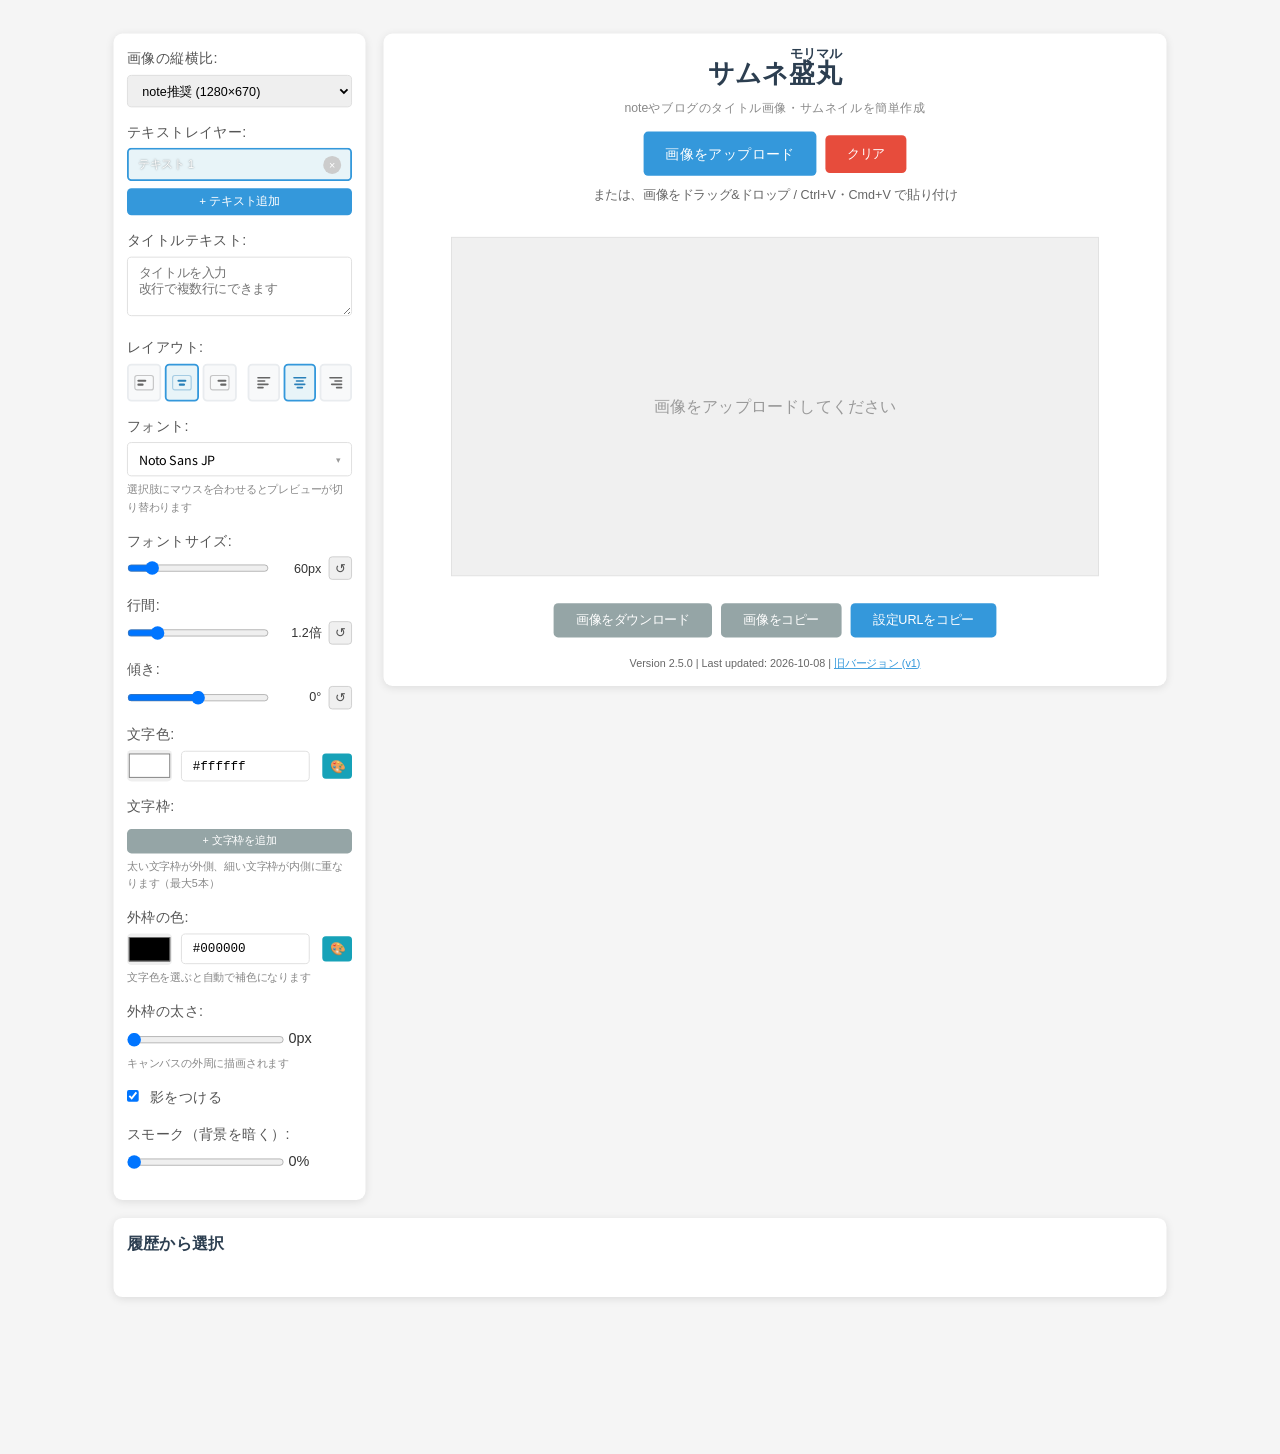
<file: index.html>
<!DOCTYPE html>
<html lang="ja" prefix="og: https://ogp.me/ns#">
<head>
    <meta charset="UTF-8">
    <meta name="viewport" content="width=device-width, initial-scale=1.0">
    <title>サムネ盛丸（モリマル） - noteタイトル画像メーカー | 無料サムネイル作成ツール</title>
    <meta name="description" content="サムネ盛丸（モリマル）は、noteやブログ記事のタイトル画像・サムネイルを簡単に作成できる無料Webツールです。画像アップロード、テキスト配置、枠線・影の装飾をブラウザだけで完結。OGP画像にも対応。">
    <meta name="keywords" content="サムネイル作成,タイトル画像,note,ブログ,OGP画像,画像編集,無料ツール,サムネ盛丸,モリマル">
    <meta name="author" content="MotohaSystem">
    <meta name="robots" content="index, follow">
    <meta name="format-detection" content="telephone=no">
    <meta name="theme-color" content="#4a90d9">

    <!-- LLM向けのURLパラメータ仕様 -->
    <link rel="alternate" type="text/plain" href="llms.txt" title="LLM向けURLパラメータ仕様">

    <!-- Canonical URL -->
    <link rel="canonical" href="https://motohasystem.github.io/note-title-crafter/">

    <!-- Open Graph / Facebook -->
    <meta property="og:type" content="website">
    <meta property="og:url" content="https://motohasystem.github.io/note-title-crafter/">
    <meta property="og:title" content="サムネ盛丸（モリマル） - noteタイトル画像メーカー">
    <meta property="og:description" content="noteやブログのタイトル画像・サムネイルを簡単に作成できる無料Webツール。画像アップロード、テキスト配置、枠線・影の装飾をブラウザだけで完結。">
    <meta property="og:image" content="https://motohasystem.github.io/note-title-crafter/morimaru.jpg">
    <meta property="og:image:alt" content="サムネ盛丸（モリマル）">
    <meta property="og:site_name" content="サムネ盛丸（モリマル）">
    <meta property="og:locale" content="ja_JP">

    <!-- Twitter Card -->
    <meta name="twitter:card" content="summary_large_image">
    <meta name="twitter:title" content="サムネ盛丸（モリマル） - noteタイトル画像メーカー">
    <meta name="twitter:description" content="noteやブログのタイトル画像・サムネイルを簡単に作成できる無料Webツール。ブラウザだけで完結。">
    <meta name="twitter:image" content="https://motohasystem.github.io/note-title-crafter/morimaru.jpg">

    <!-- Structured Data (JSON-LD) -->
    <script type="application/ld+json">
    {
        "@context": "https://schema.org",
        "@type": "WebApplication",
        "name": "サムネ盛丸（モリマル）",
        "alternateName": "Note Title Crafter",
        "url": "https://motohasystem.github.io/note-title-crafter/",
        "description": "noteやブログ記事のタイトル画像・サムネイルを簡単に作成できる無料Webツール",
        "applicationCategory": "DesignApplication",
        "operatingSystem": "All",
        "browserRequirements": "Requires a modern browser with HTML5 Canvas support",
        "offers": {
            "@type": "Offer",
            "price": "0",
            "priceCurrency": "JPY"
        },
        "author": {
            "@type": "Organization",
            "name": "MotohaSystem"
        },
        "inLanguage": "ja"
    }
    </script>

    <!-- Google Analytics -->
    <script async src="https://www.googletagmanager.com/gtag/js?id=G-9DLR039J0S"></script>
    <script>
        window.dataLayer = window.dataLayer || [];
        function gtag(){dataLayer.push(arguments);}
        gtag('js', new Date());
        gtag('config', 'G-9DLR039J0S');
    </script>

    <link rel="stylesheet" href="style.css">
</head>
<body>
    <div class="container">
        <div class="editor-section">
            <nav class="controls" aria-label="画像編集コントロール">
                <div class="control-group">
                    <label for="aspectRatio">画像の縦横比:</label>
                    <select id="aspectRatio">
                        <option value="note">note推奨 (1280×670)</option>
                        <option value="ogp">OGP画像 (1200×630)</option>
                        <option value="16:9">16:9 (1280×720)</option>
                        <option value="1:1">1:1 正方形 (1080×1080)</option>
                        <option value="4:3">4:3 (1280×960)</option>
                        <option value="custom">カスタム</option>
                    </select>
                </div>
                
                <div class="control-group custom-size-group" style="display: none;">
                    <label>カスタムサイズ:</label>
                    <div class="custom-size-inputs">
                        <input type="number" id="customWidth" placeholder="幅" min="100" max="2560" value="1280">
                        <span>×</span>
                        <input type="number" id="customHeight" placeholder="高さ" min="100" max="2560" value="720">
                    </div>
                </div>
                
                <div class="control-group layer-controls">
                    <label>テキストレイヤー:</label>
                    <div id="layerList" class="layer-list"></div>
                    <button type="button" id="addLayerBtn" class="add-layer-btn">+ テキスト追加</button>
                </div>

                <div class="control-group">
                    <label for="titleText">タイトルテキスト:</label>
                    <textarea id="titleText" placeholder="タイトルを入力&#10;改行で複数行にできます" rows="3"></textarea>
                </div>

                <div class="control-group">
                    <label>レイアウト:</label>
                    <div class="layout-controls">
                        <div class="text-align-group" role="radiogroup" aria-label="左右の位置">
                            <label class="text-align-option" title="左寄せ">
                                <input type="radio" name="hPosition" value="left">
                                <svg viewBox="0 0 24 24" width="24" height="24" aria-hidden="true" focusable="false"><rect x="1.7" y="4" width="20.6" height="16" rx="2.5" fill="none" stroke="currentColor" stroke-width="1.3" opacity="0.35"/><rect x="4.5" y="8.6" width="10" height="2.4" rx="1.2" fill="currentColor"/><rect x="4.5" y="13" width="7" height="2.4" rx="1.2" fill="currentColor"/></svg>
                                <span class="sr-only">左寄せ</span>
                            </label>
                            <label class="text-align-option" title="中央">
                                <input type="radio" name="hPosition" value="center" checked>
                                <svg viewBox="0 0 24 24" width="24" height="24" aria-hidden="true" focusable="false"><rect x="1.7" y="4" width="20.6" height="16" rx="2.5" fill="none" stroke="currentColor" stroke-width="1.3" opacity="0.35"/><rect x="7" y="8.6" width="10" height="2.4" rx="1.2" fill="currentColor"/><rect x="8.5" y="13" width="7" height="2.4" rx="1.2" fill="currentColor"/></svg>
                                <span class="sr-only">中央</span>
                            </label>
                            <label class="text-align-option" title="右寄せ">
                                <input type="radio" name="hPosition" value="right">
                                <svg viewBox="0 0 24 24" width="24" height="24" aria-hidden="true" focusable="false"><rect x="1.7" y="4" width="20.6" height="16" rx="2.5" fill="none" stroke="currentColor" stroke-width="1.3" opacity="0.35"/><rect x="9.5" y="8.6" width="10" height="2.4" rx="1.2" fill="currentColor"/><rect x="12.5" y="13" width="7" height="2.4" rx="1.2" fill="currentColor"/></svg>
                                <span class="sr-only">右寄せ</span>
                            </label>
                        </div>
                        <div class="text-align-group" role="radiogroup" aria-label="行揃え">
                            <label class="text-align-option" title="左揃え">
                                <input type="radio" name="textAlign" value="left">
                                <svg viewBox="0 0 24 24" width="22" height="22" aria-hidden="true" focusable="false"><rect x="4" y="5" width="16" height="2" rx="1" fill="currentColor"/><rect x="4" y="9" width="10" height="2" rx="1" fill="currentColor"/><rect x="4" y="13" width="14" height="2" rx="1" fill="currentColor"/><rect x="4" y="17" width="8" height="2" rx="1" fill="currentColor"/></svg>
                                <span class="sr-only">左揃え</span>
                            </label>
                            <label class="text-align-option" title="中央揃え">
                                <input type="radio" name="textAlign" value="center" checked>
                                <svg viewBox="0 0 24 24" width="22" height="22" aria-hidden="true" focusable="false"><rect x="4" y="5" width="16" height="2" rx="1" fill="currentColor"/><rect x="7" y="9" width="10" height="2" rx="1" fill="currentColor"/><rect x="5" y="13" width="14" height="2" rx="1" fill="currentColor"/><rect x="8" y="17" width="8" height="2" rx="1" fill="currentColor"/></svg>
                                <span class="sr-only">中央揃え</span>
                            </label>
                            <label class="text-align-option" title="右揃え">
                                <input type="radio" name="textAlign" value="right">
                                <svg viewBox="0 0 24 24" width="22" height="22" aria-hidden="true" focusable="false"><rect x="4" y="5" width="16" height="2" rx="1" fill="currentColor"/><rect x="10" y="9" width="10" height="2" rx="1" fill="currentColor"/><rect x="6" y="13" width="14" height="2" rx="1" fill="currentColor"/><rect x="12" y="17" width="8" height="2" rx="1" fill="currentColor"/></svg>
                                <span class="sr-only">右揃え</span>
                            </label>
                        </div>
                    </div>
                </div>

                <div class="control-group">
                    <label id="fontDropdownLabel">フォント:</label>
                    <div class="font-dropdown" id="fontDropdown">
                        <button type="button" class="font-dropdown-trigger" id="fontDropdownTrigger"
                                aria-haspopup="listbox" aria-expanded="false" aria-labelledby="fontDropdownLabel">
                            <span class="font-dropdown-current">Noto Sans JP</span>
                            <span class="font-dropdown-arrow" aria-hidden="true">▾</span>
                        </button>
                        <div class="font-dropdown-panel" id="fontDropdownPanel" role="listbox" hidden>
                            <div class="font-dropdown-search">
                                <input type="text" id="fontDropdownSearch" placeholder="フォントを検索...">
                            </div>
                            <div class="font-dropdown-scroll">
                                <div class="font-dropdown-group" data-font-category="google">
                                    <div class="font-dropdown-group-label">おすすめWebフォント (Google Fonts)</div>
                                </div>
                                <div class="font-dropdown-group" data-font-category="system">
                                    <div class="font-dropdown-group-label">定番システムフォント</div>
                                </div>
                                <div class="font-dropdown-group" data-font-category="local" hidden>
                                    <div class="font-dropdown-group-label">ローカルフォント</div>
                                </div>
                            </div>
                            <button type="button" class="font-dropdown-load-local" id="loadLocalFontsBtn">
                                + すべてのローカルフォントを読み込む
                            </button>
                            <div class="font-dropdown-empty" id="fontDropdownEmpty" hidden>
                                該当するフォントがありません
                            </div>
                        </div>
                    </div>
                    <small>選択肢にマウスを合わせるとプレビューが切り替わります</small>
                </div>

                <div class="control-group">
                    <label for="fontSize">フォントサイズ:</label>
                    <div class="slider-row">
                        <input type="range" id="fontSize" min="20" max="300" value="60">
                        <span class="slider-value"><span id="fontSizeValue">60</span>px</span>
                        <button type="button" class="slider-reset-btn" data-reset-target="fontSize" data-reset-value="60" title="フォントサイズを60pxに戻す" aria-label="フォントサイズを60pxに戻す">↺</button>
                    </div>
                </div>

                <div class="control-group">
                    <label for="lineSpacing">行間:</label>
                    <div class="slider-row">
                        <input type="range" id="lineSpacing" min="0.8" max="3" step="0.1" value="1.2">
                        <span class="slider-value"><span id="lineSpacingValue">1.2</span>倍</span>
                        <button type="button" class="slider-reset-btn" data-reset-target="lineSpacing" data-reset-value="1.2" title="行間を1.2倍に戻す" aria-label="行間を1.2倍に戻す">↺</button>
                    </div>
                </div>

                <div class="control-group">
                    <label for="textRotation">傾き:</label>
                    <div class="slider-row">
                        <input type="range" id="textRotation" min="-45" max="45" step="1" value="0">
                        <span class="slider-value"><span id="textRotationValue">0</span>°</span>
                        <button type="button" class="slider-reset-btn" data-reset-target="textRotation" data-reset-value="0" title="傾きを0°に戻す" aria-label="傾きを0°に戻す">↺</button>
                    </div>
                </div>

                <div class="control-group">
                    <label for="fontColor">文字色:</label>
                    <div class="color-input-group">
                        <input type="color" id="fontColor" value="#ffffff">
                        <input type="text" id="fontColorHex" value="#ffffff" placeholder="#ffffff" maxlength="7">
                        <button type="button" id="eyedropperBtn" class="eyedropper-btn" title="スポイトツール">🎨</button>
                    </div>
                </div>
                
                <div class="control-group">
                    <label>文字枠:</label>
                    <div id="strokeList" class="stroke-list"></div>
                    <button type="button" id="addStrokeBtn" class="add-stroke-btn">+ 文字枠を追加</button>
                    <small>太い文字枠が外側、細い文字枠が内側に重なります（最大5本）</small>
                </div>

                <div class="control-group">
                    <label for="borderColor">外枠の色:</label>
                    <div class="color-input-group">
                        <input type="color" id="borderColor" value="#000000">
                        <input type="text" id="borderColorHex" value="#000000" placeholder="#000000" maxlength="7">
                        <button type="button" id="borderEyedropperBtn" class="eyedropper-btn" title="スポイトツール">🎨</button>
                    </div>
                    <small>文字色を選ぶと自動で補色になります</small>
                </div>

                <div class="control-group">
                    <label for="borderWidth">外枠の太さ:</label>
                    <input type="range" id="borderWidth" min="0" max="50" value="0">
                    <span id="borderWidthValue">0</span>px
                    <small>キャンバスの外周に描画されます</small>
                </div>
                
                <input type="hidden" id="textPosition" value="50">
                <span id="textPositionValue" style="display:none;">50</span>

                <div class="control-group">
                    <label for="textShadow">
                        <input type="checkbox" id="textShadow" checked>
                        影をつける
                    </label>
                </div>
                
                <input type="hidden" id="textBackground">
                
                <input type="hidden" id="textPadding" value="20">
                <span id="textPaddingValue" style="display:none;">20</span>

                <div class="control-group">
                    <label for="textBackgroundOpacity">スモーク（背景を暗く）:</label>
                    <input type="range" id="textBackgroundOpacity" min="0" max="100" value="0">
                    <span id="textBackgroundOpacityValue">0</span>%
                </div>
            </nav>

            <main class="preview-section">
                <header>
                    <h1>サムネ<ruby>盛丸<rt>モリマル</rt></ruby></h1>
                    <p class="site-description">noteやブログのタイトル画像・サムネイルを簡単作成</p>
                </header>
                <section class="upload-section" aria-label="画像アップロード">
                    <div class="upload-controls">
                        <label for="imageUpload" class="upload-label">
                            画像をアップロード
                            <input type="file" id="imageUpload" accept="image/*">
                        </label>
                        <button id="clearBtn" class="clear-btn">クリア</button>
                    </div>
                    <p class="upload-hint">または、画像をドラッグ&ドロップ / Ctrl+V・Cmd+V で貼り付け</p>
                </section>

                <section class="canvas-container" aria-label="プレビュー">
                    <canvas id="canvas" role="img" aria-label="画像プレビュー"></canvas>
                    <div id="noImageMessage">画像をアップロードしてください</div>
                </section>

                <section class="button-group" aria-label="エクスポート">
                    <button id="downloadBtn" class="download-btn" disabled>画像をダウンロード</button>
                    <button id="copyImageBtn" class="copy-image-btn" disabled>画像をコピー</button>
                    <button id="copyUrlBtn" class="copy-url-btn">設定URLをコピー</button>
                </section>

                <footer style="text-align: center; margin-top: 20px; font-size: 12px; color: #666;">
                    <p>Version 2.5.0 | Last updated: 2026-10-08 | <a href="v1/" style="color: #3498db;">旧バージョン (v1)</a></p>
                </footer>
            </main>
        </div>

        <aside class="history-section" aria-label="作成履歴">
            <h2>履歴から選択</h2>
            <div id="historyList" class="history-list"></div>
        </aside>
    </div>

    <script src="script.js"></script>
</body>
</html>
</file>
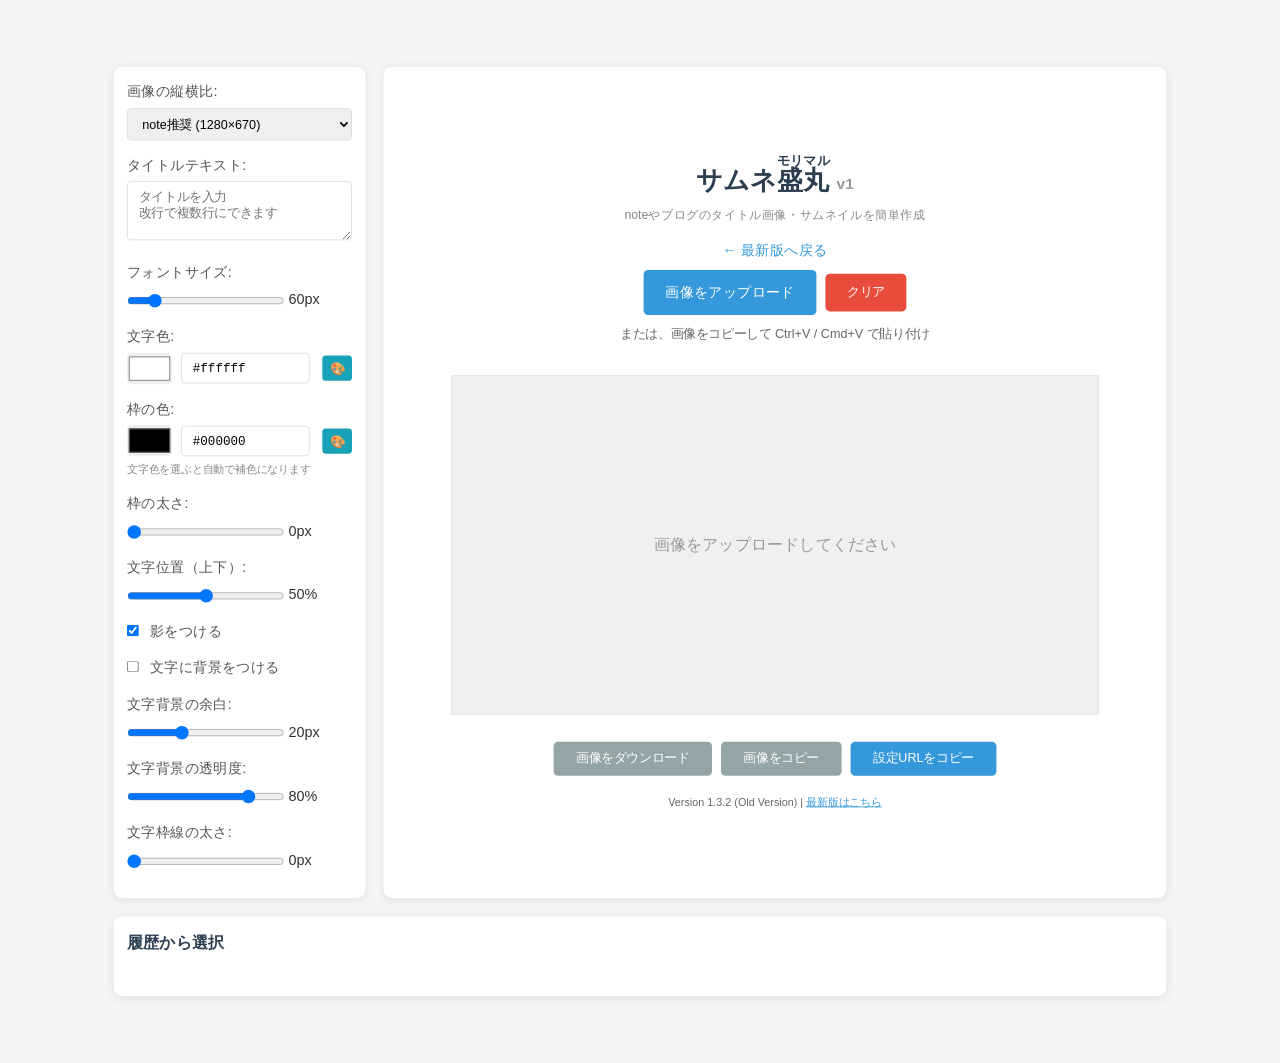
<file: v1/index.html>
<!DOCTYPE html>
<html lang="ja" prefix="og: https://ogp.me/ns#">
<head>
    <meta charset="UTF-8">
    <meta name="viewport" content="width=device-width, initial-scale=1.0">
    <title>サムネ盛丸（モリマル） v1 - noteタイトル画像メーカー | 無料サムネイル作成ツール</title>
    <meta name="description" content="サムネ盛丸（モリマル）は、noteやブログ記事のタイトル画像・サムネイルを簡単に作成できる無料Webツールです。画像アップロード、テキスト配置、枠線・影の装飾をブラウザだけで完結。OGP画像にも対応。">
    <meta name="robots" content="noindex, nofollow">

    <link rel="stylesheet" href="style.css">
</head>
<body>
    <div class="container">
        <div class="editor-section">
            <nav class="controls" aria-label="画像編集コントロール">
                <div class="control-group">
                    <label for="aspectRatio">画像の縦横比:</label>
                    <select id="aspectRatio">
                        <option value="note">note推奨 (1280×670)</option>
                        <option value="ogp">OGP画像 (1200×630)</option>
                        <option value="16:9">16:9 (1280×720)</option>
                        <option value="1:1">1:1 正方形 (1080×1080)</option>
                        <option value="4:3">4:3 (1280×960)</option>
                        <option value="custom">カスタム</option>
                    </select>
                </div>

                <div class="control-group custom-size-group" style="display: none;">
                    <label>カスタムサイズ:</label>
                    <div class="custom-size-inputs">
                        <input type="number" id="customWidth" placeholder="幅" min="100" max="2560" value="1280">
                        <span>×</span>
                        <input type="number" id="customHeight" placeholder="高さ" min="100" max="2560" value="720">
                    </div>
                </div>

                <div class="control-group">
                    <label for="titleText">タイトルテキスト:</label>
                    <textarea id="titleText" placeholder="タイトルを入力&#10;改行で複数行にできます" rows="3"></textarea>
                </div>

                <div class="control-group">
                    <label for="fontSize">フォントサイズ:</label>
                    <input type="range" id="fontSize" min="20" max="300" value="60">
                    <span id="fontSizeValue">60</span>px
                </div>

                <div class="control-group">
                    <label for="fontColor">文字色:</label>
                    <div class="color-input-group">
                        <input type="color" id="fontColor" value="#ffffff">
                        <input type="text" id="fontColorHex" value="#ffffff" placeholder="#ffffff" maxlength="7">
                        <button type="button" id="eyedropperBtn" class="eyedropper-btn" title="スポイトツール">🎨</button>
                    </div>
                </div>

                <div class="control-group">
                    <label for="borderColor">枠の色:</label>
                    <div class="color-input-group">
                        <input type="color" id="borderColor" value="#000000">
                        <input type="text" id="borderColorHex" value="#000000" placeholder="#000000" maxlength="7">
                        <button type="button" id="borderEyedropperBtn" class="eyedropper-btn" title="スポイトツール">🎨</button>
                    </div>
                    <small>文字色を選ぶと自動で補色になります</small>
                </div>

                <div class="control-group">
                    <label for="borderWidth">枠の太さ:</label>
                    <input type="range" id="borderWidth" min="0" max="50" value="0">
                    <span id="borderWidthValue">0</span>px
                </div>

                <div class="control-group">
                    <label for="textPosition">文字位置（上下）:</label>
                    <input type="range" id="textPosition" min="10" max="90" value="50">
                    <span id="textPositionValue">50</span>%
                </div>

                <div class="control-group">
                    <label for="textShadow">
                        <input type="checkbox" id="textShadow" checked>
                        影をつける
                    </label>
                </div>

                <div class="control-group">
                    <label for="textBackground">
                        <input type="checkbox" id="textBackground">
                        文字に背景をつける
                    </label>
                </div>

                <div class="control-group">
                    <label for="textPadding">文字背景の余白:</label>
                    <input type="range" id="textPadding" min="5" max="50" value="20">
                    <span id="textPaddingValue">20</span>px
                </div>

                <div class="control-group">
                    <label for="textBackgroundOpacity">文字背景の透明度:</label>
                    <input type="range" id="textBackgroundOpacity" min="0" max="100" value="80">
                    <span id="textBackgroundOpacityValue">80</span>%
                </div>

                <div class="control-group">
                    <label for="textStrokeWidth">文字枠線の太さ:</label>
                    <input type="range" id="textStrokeWidth" min="0" max="20" value="0">
                    <span id="textStrokeWidthValue">0</span>px
                </div>
            </nav>

            <main class="preview-section">
                <header>
                    <h1>サムネ<ruby>盛丸<rt>モリマル</rt></ruby> <span style="font-size: 0.6em; color: #999;">v1</span></h1>
                    <p class="site-description">noteやブログのタイトル画像・サムネイルを簡単作成</p>
                    <p style="text-align: center; margin-bottom: 10px;"><a href="../" style="color: #3498db; text-decoration: none;">← 最新版へ戻る</a></p>
                </header>
                <section class="upload-section" aria-label="画像アップロード">
                    <div class="upload-controls">
                        <label for="imageUpload" class="upload-label">
                            画像をアップロード
                            <input type="file" id="imageUpload" accept="image/*">
                        </label>
                        <button id="clearBtn" class="clear-btn">クリア</button>
                    </div>
                    <p class="upload-hint">または、画像をコピーして Ctrl+V / Cmd+V で貼り付け</p>
                </section>

                <section class="canvas-container" aria-label="プレビュー">
                    <canvas id="canvas" role="img" aria-label="画像プレビュー"></canvas>
                    <div id="noImageMessage">画像をアップロードしてください</div>
                </section>

                <section class="button-group" aria-label="エクスポート">
                    <button id="downloadBtn" class="download-btn" disabled>画像をダウンロード</button>
                    <button id="copyImageBtn" class="copy-image-btn" disabled>画像をコピー</button>
                    <button id="copyUrlBtn" class="copy-url-btn">設定URLをコピー</button>
                </section>

                <footer style="text-align: center; margin-top: 20px; font-size: 12px; color: #666;">
                    <p>Version 1.3.2 (Old Version) | <a href="../" style="color: #3498db;">最新版はこちら</a></p>
                </footer>
            </main>
        </div>

        <aside class="history-section" aria-label="作成履歴">
            <h2>履歴から選択</h2>
            <div id="historyList" class="history-list"></div>
        </aside>
    </div>

    <script src="script.js"></script>
</body>
</html>
</file>
<file: style.css>
* {
    margin: 0;
    padding: 0;
    box-sizing: border-box;
}

body {
    font-family: -apple-system, BlinkMacSystemFont, 'Segoe UI', Roboto, 'Helvetica Neue', Arial, sans-serif;
    background-color: #f5f5f5;
    color: #333;
    line-height: 1.6;
    min-height: 100vh;
    display: flex;
    align-items: flex-start;
    padding-top: 20px;
}

.container {
    max-width: 1200px;
    width: 100%;
    margin: 0 auto;
    padding: 15px;
    transform: scale(0.9);
    transform-origin: top center;
}

h1 {
    text-align: center;
    margin-bottom: 15px;
    color: #2c3e50;
    font-size: 1.8rem;
}

.preview-section h1 {
    margin-top: 0;
    margin-bottom: 5px;
}

.site-description {
    text-align: center;
    color: #888;
    font-size: 0.85rem;
    margin-bottom: 15px;
}

.upload-section {
    text-align: center;
    margin-bottom: 20px;
}

.upload-controls {
    display: flex;
    gap: 10px;
    justify-content: center;
    align-items: center;
    flex-wrap: wrap;
}

.upload-hint {
    margin-top: 10px;
    color: #666;
    font-size: 14px;
}

.upload-label {
    display: inline-block;
    padding: 12px 24px;
    background-color: #3498db;
    color: white;
    border-radius: 5px;
    cursor: pointer;
    transition: background-color 0.3s;
    font-weight: 500;
}

.upload-label:hover {
    background-color: #2980b9;
}

#imageUpload {
    display: none;
}

.editor-section {
    display: grid;
    grid-template-columns: 280px 1fr;
    gap: 20px;
    margin-bottom: 20px;
}

.controls {
    background-color: white;
    padding: 15px;
    border-radius: 10px;
    box-shadow: 0 2px 10px rgba(0, 0, 0, 0.1);
}

.control-group {
    margin-bottom: 15px;
}

.control-group label {
    display: block;
    margin-bottom: 5px;
    font-weight: 500;
    color: #555;
}

.control-group input[type="text"],
.control-group select,
.control-group textarea {
    width: 100%;
    padding: 8px 12px;
    border: 1px solid #ddd;
    border-radius: 5px;
    font-size: 14px;
}

.control-group textarea {
    resize: vertical;
    font-family: inherit;
}

.control-group input[type="range"] {
    width: 70%;
    vertical-align: middle;
}

.color-input-group {
    display: flex;
    gap: 10px;
    align-items: center;
}

.control-group input[type="color"] {
    width: 50px;
    height: 35px;
    border: none;
    border-radius: 5px;
    cursor: pointer;
}

.color-input-group input[type="text"] {
    flex: 1;
    padding: 8px 12px;
    border: 1px solid #ddd;
    border-radius: 5px;
    font-size: 14px;
    font-family: monospace;
}

.control-group input[type="checkbox"] {
    margin-right: 8px;
}

.control-group small {
    display: block;
    margin-top: 5px;
    color: #888;
    font-size: 12px;
}

.preview-section {
    background-color: white;
    padding: 15px;
    border-radius: 10px;
    box-shadow: 0 2px 10px rgba(0, 0, 0, 0.1);
    display: flex;
    flex-direction: column;
    justify-content: flex-start;
    align-items: center;
    align-self: start;
    min-height: 350px;
    position: sticky;
    top: 20px;
}

.canvas-container {
    position: relative;
    width: 100%;
    max-width: 720px;
    aspect-ratio: 1280 / 670;
    border: 1px solid #e0e0e0;
    background-color: #f5f5f5;
    margin: 15px 0;
    display: flex;
    justify-content: center;
    align-items: center;
}

body.drag-over::before {
    content: "";
    position: fixed;
    inset: 0;
    background-color: rgba(52, 152, 219, 0.15);
    border: 4px dashed #3498db;
    pointer-events: none;
    z-index: 9998;
}

body.drag-over::after {
    content: "ここに画像をドロップ";
    position: fixed;
    top: 50%;
    left: 50%;
    transform: translate(-50%, -50%);
    background-color: rgba(52, 152, 219, 0.95);
    color: white;
    padding: 20px 40px;
    border-radius: 12px;
    font-size: 1.5rem;
    font-weight: 600;
    box-shadow: 0 8px 32px rgba(0, 0, 0, 0.3);
    pointer-events: none;
    z-index: 9999;
}

#canvas {
    width: 100%;
    height: 100%;
    display: block;
    cursor: pointer;
    user-select: none;
}

#noImageMessage {
    position: absolute;
    color: #999;
    font-size: 18px;
    pointer-events: none;
}

.button-group {
    display: flex;
    gap: 10px;
    justify-content: center;
    margin: 15px auto 0;
}

.download-btn, .copy-image-btn, .copy-url-btn {
    padding: 10px 25px;
    border: none;
    border-radius: 5px;
    font-size: 14px;
    font-weight: 500;
    cursor: pointer;
    transition: background-color 0.3s;
}

.download-btn {
    background-color: #27ae60;
    color: white;
}

.download-btn:hover:not(:disabled) {
    background-color: #229954;
}

.download-btn:disabled {
    background-color: #95a5a6;
    cursor: not-allowed;
}

.copy-image-btn {
    background-color: #f39c12;
    color: white;
}

.copy-image-btn:hover:not(:disabled) {
    background-color: #e67e22;
}

.copy-image-btn:disabled {
    background-color: #95a5a6;
    cursor: not-allowed;
}

.copy-image-btn.copied {
    background-color: #27ae60;
}

.copy-url-btn {
    background-color: #3498db;
    color: white;
}

.copy-url-btn:hover {
    background-color: #2980b9;
}

.copy-url-btn.copied {
    background-color: #27ae60;
}

.clear-btn {
    padding: 12px 24px;
    background-color: #e74c3c;
    color: white;
    border: none;
    border-radius: 5px;
    cursor: pointer;
    font-size: 14px;
    font-weight: 500;
    transition: background-color 0.3s;
}

.clear-btn:hover {
    background-color: #c0392b;
}

.custom-size-inputs {
    display: flex;
    align-items: center;
    gap: 10px;
}

.custom-size-inputs input[type="number"] {
    width: 100px;
    padding: 8px 12px;
    border: 1px solid #ddd;
    border-radius: 5px;
    font-size: 14px;
}

.custom-size-inputs span {
    color: #666;
    font-weight: 500;
}


.control-group {
    position: relative;
}

.eyedropper-btn {
    padding: 6px 8px;
    background-color: #17a2b8;
    color: white;
    border: none;
    border-radius: 4px;
    cursor: pointer;
    font-size: 14px;
    transition: background-color 0.2s;
    margin-left: 4px;
}

/* フォントサイズ・行間・傾きのスライダー行（スライダー｜値｜リセット） */
.slider-row {
    display: flex;
    align-items: center;
    gap: 8px;
}

.control-group .slider-row input[type="range"] {
    flex: 1;
    min-width: 0;
    width: auto;
    margin: 0;
}

.slider-value {
    flex-shrink: 0;
    min-width: 3.6em;
    text-align: right;
    white-space: nowrap;
    font-variant-numeric: tabular-nums;
    font-size: 14px;
    color: #333;
}

.slider-reset-btn {
    flex-shrink: 0;
    width: 26px;
    height: 26px;
    padding: 0;
    background-color: #f0f0f0;
    color: #555;
    border: 1px solid #ccc;
    border-radius: 4px;
    cursor: pointer;
    font-size: 14px;
    line-height: 1;
    transition: background-color 0.2s;
}

.slider-reset-btn:hover {
    background-color: #e0e0e0;
    color: #333;
}

.eyedropper-btn:hover {
    background-color: #138496;
}

.eyedropper-btn.active {
    background-color: #28a745;
}

.canvas-eyedropper {
    cursor: crosshair !important;
}

.layer-list {
    display: flex;
    flex-direction: column;
    gap: 4px;
    margin-bottom: 8px;
    max-height: 200px;
    overflow-y: auto;
}

.layer-item {
    display: flex;
    justify-content: space-between;
    align-items: center;
    padding: 6px 10px;
    background-color: #f8f9fa;
    border: 2px solid #e9ecef;
    border-radius: 5px;
    cursor: pointer;
    transition: all 0.2s;
    font-size: 13px;
    min-height: 32px;
}

.layer-item:hover {
    border-color: #3498db;
}

.layer-item.active {
    border-color: #3498db;
    background-color: #e8f4f8;
}

.layer-label {
    overflow: hidden;
    text-overflow: ellipsis;
    white-space: nowrap;
    font-weight: 500;
    flex: 1;
    min-width: 0;
}

.layer-delete-btn {
    width: 20px;
    height: 20px;
    background-color: #e74c3c;
    color: white;
    border: none;
    border-radius: 50%;
    font-size: 12px;
    cursor: pointer;
    flex-shrink: 0;
    display: flex;
    align-items: center;
    justify-content: center;
    margin-left: 6px;
}

.layer-delete-btn:hover {
    background-color: #c0392b;
}

.layer-delete-btn:disabled {
    background-color: #ccc;
    cursor: not-allowed;
}

.add-layer-btn {
    width: 100%;
    padding: 6px;
    background-color: #3498db;
    color: white;
    border: none;
    border-radius: 5px;
    cursor: pointer;
    font-size: 13px;
    transition: background-color 0.2s;
}

.add-layer-btn:hover {
    background-color: #2980b9;
}

/* 左右の位置・行揃えのセグメントコントロール */
.text-align-group {
    display: flex;
    gap: 4px;
}

/* 左右の位置と行揃えを1行に並べて縦スペースを節約 */
.layout-controls {
    display: flex;
    flex-wrap: wrap;
    gap: 12px;
}

.layout-controls .text-align-group {
    flex: 1 1 auto;
}

.control-group .text-align-option {
    flex: 1;
    display: flex;
    align-items: center;
    justify-content: center;
    margin-bottom: 0;
    padding: 7px 4px;
    color: #666;
    background-color: #f8f9fa;
    border: 2px solid #e9ecef;
    border-radius: 5px;
    cursor: pointer;
    text-align: center;
    font-size: 13px;
    font-weight: 500;
    transition: all 0.2s;
    user-select: none;
}

.control-group .text-align-option:hover {
    border-color: #3498db;
}

.control-group .text-align-option input[type="radio"] {
    position: absolute;
    opacity: 0;
    width: 0;
    height: 0;
    margin: 0;
}

.control-group .text-align-option:has(input[type="radio"]:checked) {
    border-color: #3498db;
    background-color: #e8f4f8;
    color: #2980b9;
}

.text-align-option svg {
    display: block;
}

/* 視覚的には隠すが読み上げには残すラベル */
.sr-only {
    position: absolute;
    width: 1px;
    height: 1px;
    padding: 0;
    margin: -1px;
    overflow: hidden;
    clip: rect(0, 0, 0, 0);
    white-space: nowrap;
    border: 0;
}

.control-group .text-align-option:has(input[type="radio"]:focus-visible) {
    outline: 2px solid #3498db;
    outline-offset: 2px;
}

.stroke-list {
    display: flex;
    flex-direction: column;
    gap: 6px;
    margin-bottom: 6px;
}

.stroke-item {
    display: flex;
    align-items: center;
    gap: 6px;
    flex-wrap: wrap;
    padding: 4px;
    background-color: #f8f9fa;
    border-radius: 4px;
}

.stroke-item .stroke-width-input {
    flex: 1;
    min-width: 0;
}

.stroke-item .stroke-width-value {
    font-size: 12px;
    color: #666;
    min-width: 32px;
    text-align: right;
}

.stroke-item .stroke-color-input {
    width: 32px;
    height: 28px;
    padding: 0;
    border: 1px solid #ddd;
    border-radius: 4px;
    cursor: pointer;
    flex-shrink: 0;
}

.stroke-color-group {
    display: flex;
    align-items: center;
    gap: 6px;
    flex-basis: 100%;
}

.stroke-item .stroke-color-hex {
    flex: 1;
    min-width: 0;
    padding: 4px 8px;
    border: 1px solid #ddd;
    border-radius: 4px;
    font-size: 13px;
    font-family: monospace;
}

.stroke-delete-btn {
    width: 22px;
    height: 22px;
    background-color: #e74c3c;
    color: white;
    border: none;
    border-radius: 50%;
    font-size: 12px;
    cursor: pointer;
    flex-shrink: 0;
    display: flex;
    align-items: center;
    justify-content: center;
}

.stroke-delete-btn:hover {
    background-color: #c0392b;
}

.add-stroke-btn {
    width: 100%;
    padding: 5px;
    background-color: #95a5a6;
    color: white;
    border: none;
    border-radius: 5px;
    cursor: pointer;
    font-size: 12px;
    transition: background-color 0.2s;
}

.add-stroke-btn:hover {
    background-color: #7f8c8d;
}

.add-stroke-btn:disabled {
    background-color: #ccc;
    cursor: not-allowed;
}

.font-dropdown {
    position: relative;
}

.font-dropdown-trigger {
    width: 100%;
    display: flex;
    align-items: center;
    justify-content: space-between;
    padding: 8px 12px;
    border: 1px solid #ddd;
    border-radius: 5px;
    background-color: white;
    cursor: pointer;
    font-size: 14px;
    text-align: left;
    transition: border-color 0.2s;
}

.font-dropdown-trigger:hover,
.font-dropdown[data-open="true"] .font-dropdown-trigger {
    border-color: #3498db;
}

.font-dropdown-current {
    overflow: hidden;
    text-overflow: ellipsis;
    white-space: nowrap;
    flex: 1;
    min-width: 0;
}

.font-dropdown-arrow {
    margin-left: 8px;
    color: #999;
    font-size: 10px;
    flex-shrink: 0;
}

.font-dropdown[data-open="true"] .font-dropdown-arrow {
    transform: rotate(180deg);
}

.font-dropdown-panel {
    position: absolute;
    top: calc(100% + 4px);
    left: 0;
    right: 0;
    z-index: 100;
    background-color: white;
    border: 1px solid #ddd;
    border-radius: 5px;
    box-shadow: 0 4px 12px rgba(0, 0, 0, 0.15);
    max-height: 400px;
    display: flex;
    flex-direction: column;
    padding: 4px;
}

.font-dropdown-panel[hidden] {
    display: none;
}

.font-dropdown-search {
    padding: 4px;
    border-bottom: 1px solid #eee;
    margin-bottom: 4px;
}

.font-dropdown-search input {
    width: 100%;
    padding: 6px 10px;
    border: 1px solid #ddd;
    border-radius: 4px;
    font-size: 13px;
}

.font-dropdown-search input:focus {
    outline: none;
    border-color: #3498db;
}

.font-dropdown-scroll {
    overflow-y: auto;
    flex: 1;
    min-height: 0;
}

.font-dropdown-load-local {
    margin-top: 4px;
    padding: 8px;
    background-color: #ecf0f1;
    color: #2c3e50;
    border: 1px dashed #bdc3c7;
    border-radius: 4px;
    cursor: pointer;
    font-size: 12px;
    transition: background-color 0.2s;
}

.font-dropdown-load-local:hover:not(:disabled) {
    background-color: #d5dbdb;
}

.font-dropdown-load-local:disabled {
    background-color: #f0f0f0;
    color: #999;
    cursor: not-allowed;
}

.font-dropdown-load-local[hidden] {
    display: none;
}

.font-dropdown-empty {
    padding: 16px;
    text-align: center;
    color: #999;
    font-size: 13px;
}

.font-dropdown-group-label {
    padding: 6px 8px 4px;
    font-size: 11px;
    color: #888;
    font-weight: 600;
    text-transform: uppercase;
    letter-spacing: 0.5px;
}

.font-dropdown-item {
    padding: 8px 10px;
    border-radius: 4px;
    cursor: pointer;
    font-size: 14px;
    transition: background-color 0.1s;
    display: flex;
    align-items: center;
    justify-content: space-between;
}

.font-dropdown-item:hover,
.font-dropdown-item.highlighted {
    background-color: #e8f4f8;
}

.font-dropdown-item.selected {
    background-color: #d6eaf8;
    font-weight: 600;
}

.font-dropdown-item .font-check {
    color: #3498db;
    font-size: 14px;
    margin-left: 6px;
}

.history-section {
    background-color: white;
    padding: 15px;
    border-radius: 10px;
    box-shadow: 0 2px 10px rgba(0, 0, 0, 0.1);
    margin-top: 20px;
}

.history-section h2 {
    margin-bottom: 10px;
    color: #2c3e50;
    font-size: 1.1rem;
}

.history-list {
    display: flex;
    gap: 10px;
    overflow-x: auto;
    padding: 10px 0;
}

.history-item {
    position: relative;
    min-width: 120px;
    max-width: 150px;
    padding: 15px;
    background-color: #f8f9fa;
    border: 2px solid #e9ecef;
    border-radius: 8px;
    cursor: pointer;
    transition: all 0.2s;
    text-align: center;
}

.history-item:hover {
    border-color: #3498db;
    background-color: #e8f4f8;
}

.history-item-text {
    overflow: hidden;
    text-overflow: ellipsis;
    white-space: nowrap;
    display: inline-block;
    max-width: 100%;
}

.history-item-details {
    font-size: 12px;
    color: #666;
}

.history-item-date {
    font-size: 11px;
    color: #999;
    margin-top: 5px;
}

.history-delete-btn {
    position: absolute;
    top: 5px;
    right: 5px;
    width: 20px;
    height: 20px;
    background-color: #e74c3c;
    color: white;
    border: none;
    border-radius: 50%;
    font-size: 12px;
    cursor: pointer;
    display: none;
    align-items: center;
    justify-content: center;
}

.history-item:hover .history-delete-btn {
    display: flex;
}

.history-delete-btn:hover {
    background-color: #c0392b;
}

.history-list::-webkit-scrollbar {
    height: 8px;
}

.history-list::-webkit-scrollbar-track {
    background: #f1f1f1;
    border-radius: 4px;
}

.history-list::-webkit-scrollbar-thumb {
    background: #888;
    border-radius: 4px;
}

.history-list::-webkit-scrollbar-thumb:hover {
    background: #555;
}

@media (max-width: 768px) {
    .editor-section {
        grid-template-columns: 1fr;
    }

    .controls {
        order: 2;
    }

    .preview-section {
        order: 1;
        position: static;
    }
    
    .button-group {
        flex-direction: column;
        align-items: center;
    }
    
    .download-btn, .copy-image-btn, .copy-url-btn {
        width: 180px;
    }
}
</file>
<file: v1/style.css>
* {
    margin: 0;
    padding: 0;
    box-sizing: border-box;
}

body {
    font-family: -apple-system, BlinkMacSystemFont, 'Segoe UI', Roboto, 'Helvetica Neue', Arial, sans-serif;
    background-color: #f5f5f5;
    color: #333;
    line-height: 1.6;
    min-height: 100vh;
    display: flex;
    align-items: center;
}

.container {
    max-width: 1200px;
    width: 100%;
    margin: 0 auto;
    padding: 15px;
    transform: scale(0.9);
    transform-origin: center;
}

h1 {
    text-align: center;
    margin-bottom: 15px;
    color: #2c3e50;
    font-size: 1.8rem;
}

.preview-section h1 {
    margin-top: 0;
    margin-bottom: 5px;
}

.site-description {
    text-align: center;
    color: #888;
    font-size: 0.85rem;
    margin-bottom: 15px;
}

.upload-section {
    text-align: center;
    margin-bottom: 20px;
}

.upload-controls {
    display: flex;
    gap: 10px;
    justify-content: center;
    align-items: center;
    flex-wrap: wrap;
}

.upload-hint {
    margin-top: 10px;
    color: #666;
    font-size: 14px;
}

.upload-label {
    display: inline-block;
    padding: 12px 24px;
    background-color: #3498db;
    color: white;
    border-radius: 5px;
    cursor: pointer;
    transition: background-color 0.3s;
    font-weight: 500;
}

.upload-label:hover {
    background-color: #2980b9;
}

#imageUpload {
    display: none;
}

.editor-section {
    display: grid;
    grid-template-columns: 280px 1fr;
    gap: 20px;
    margin-bottom: 20px;
}

.controls {
    background-color: white;
    padding: 15px;
    border-radius: 10px;
    box-shadow: 0 2px 10px rgba(0, 0, 0, 0.1);
}

.control-group {
    margin-bottom: 15px;
}

.control-group label {
    display: block;
    margin-bottom: 5px;
    font-weight: 500;
    color: #555;
}

.control-group input[type="text"],
.control-group select,
.control-group textarea {
    width: 100%;
    padding: 8px 12px;
    border: 1px solid #ddd;
    border-radius: 5px;
    font-size: 14px;
}

.control-group textarea {
    resize: vertical;
    font-family: inherit;
}

.control-group input[type="range"] {
    width: 70%;
    vertical-align: middle;
}

.color-input-group {
    display: flex;
    gap: 10px;
    align-items: center;
}

.control-group input[type="color"] {
    width: 50px;
    height: 35px;
    border: none;
    border-radius: 5px;
    cursor: pointer;
}

.color-input-group input[type="text"] {
    flex: 1;
    padding: 8px 12px;
    border: 1px solid #ddd;
    border-radius: 5px;
    font-size: 14px;
    font-family: monospace;
}

.control-group input[type="checkbox"] {
    margin-right: 8px;
}

.control-group small {
    display: block;
    margin-top: 5px;
    color: #888;
    font-size: 12px;
}

.preview-section {
    background-color: white;
    padding: 15px;
    border-radius: 10px;
    box-shadow: 0 2px 10px rgba(0, 0, 0, 0.1);
    display: flex;
    flex-direction: column;
    justify-content: center;
    align-items: center;
    min-height: 350px;
    position: relative;
}

.canvas-container {
    position: relative;
    width: 100%;
    max-width: 720px;
    aspect-ratio: 1280 / 670;
    border: 1px solid #e0e0e0;
    background-color: #f5f5f5;
    margin: 15px 0;
    display: flex;
    justify-content: center;
    align-items: center;
}

#canvas {
    width: 100%;
    height: 100%;
    display: block;
    cursor: pointer;
    user-select: none;
}

#noImageMessage {
    position: absolute;
    color: #999;
    font-size: 18px;
    pointer-events: none;
}

.button-group {
    display: flex;
    gap: 10px;
    justify-content: center;
    margin: 15px auto 0;
}

.download-btn, .copy-image-btn, .copy-url-btn {
    padding: 10px 25px;
    border: none;
    border-radius: 5px;
    font-size: 14px;
    font-weight: 500;
    cursor: pointer;
    transition: background-color 0.3s;
}

.download-btn {
    background-color: #27ae60;
    color: white;
}

.download-btn:hover:not(:disabled) {
    background-color: #229954;
}

.download-btn:disabled {
    background-color: #95a5a6;
    cursor: not-allowed;
}

.copy-image-btn {
    background-color: #f39c12;
    color: white;
}

.copy-image-btn:hover:not(:disabled) {
    background-color: #e67e22;
}

.copy-image-btn:disabled {
    background-color: #95a5a6;
    cursor: not-allowed;
}

.copy-image-btn.copied {
    background-color: #27ae60;
}

.copy-url-btn {
    background-color: #3498db;
    color: white;
}

.copy-url-btn:hover {
    background-color: #2980b9;
}

.copy-url-btn.copied {
    background-color: #27ae60;
}

.clear-btn {
    padding: 12px 24px;
    background-color: #e74c3c;
    color: white;
    border: none;
    border-radius: 5px;
    cursor: pointer;
    font-size: 14px;
    font-weight: 500;
    transition: background-color 0.3s;
}

.clear-btn:hover {
    background-color: #c0392b;
}

.custom-size-inputs {
    display: flex;
    align-items: center;
    gap: 10px;
}

.custom-size-inputs input[type="number"] {
    width: 100px;
    padding: 8px 12px;
    border: 1px solid #ddd;
    border-radius: 5px;
    font-size: 14px;
}

.custom-size-inputs span {
    color: #666;
    font-weight: 500;
}


.control-group {
    position: relative;
}

.eyedropper-btn {
    padding: 6px 8px;
    background-color: #17a2b8;
    color: white;
    border: none;
    border-radius: 4px;
    cursor: pointer;
    font-size: 14px;
    transition: background-color 0.2s;
    margin-left: 4px;
}

.eyedropper-btn:hover {
    background-color: #138496;
}

.eyedropper-btn.active {
    background-color: #28a745;
}

.canvas-eyedropper {
    cursor: crosshair !important;
}

.history-section {
    background-color: white;
    padding: 15px;
    border-radius: 10px;
    box-shadow: 0 2px 10px rgba(0, 0, 0, 0.1);
    margin-top: 20px;
}

.history-section h2 {
    margin-bottom: 10px;
    color: #2c3e50;
    font-size: 1.1rem;
}

.history-list {
    display: flex;
    gap: 10px;
    overflow-x: auto;
    padding: 10px 0;
}

.history-item {
    position: relative;
    min-width: 120px;
    max-width: 150px;
    padding: 15px;
    background-color: #f8f9fa;
    border: 2px solid #e9ecef;
    border-radius: 8px;
    cursor: pointer;
    transition: all 0.2s;
    text-align: center;
}

.history-item:hover {
    border-color: #3498db;
    background-color: #e8f4f8;
}

.history-item-text {
    overflow: hidden;
    text-overflow: ellipsis;
    white-space: nowrap;
    display: inline-block;
    max-width: 100%;
}

.history-item-details {
    font-size: 12px;
    color: #666;
}

.history-item-date {
    font-size: 11px;
    color: #999;
    margin-top: 5px;
}

.history-delete-btn {
    position: absolute;
    top: 5px;
    right: 5px;
    width: 20px;
    height: 20px;
    background-color: #e74c3c;
    color: white;
    border: none;
    border-radius: 50%;
    font-size: 12px;
    cursor: pointer;
    display: none;
    align-items: center;
    justify-content: center;
}

.history-item:hover .history-delete-btn {
    display: flex;
}

.history-delete-btn:hover {
    background-color: #c0392b;
}

.history-list::-webkit-scrollbar {
    height: 8px;
}

.history-list::-webkit-scrollbar-track {
    background: #f1f1f1;
    border-radius: 4px;
}

.history-list::-webkit-scrollbar-thumb {
    background: #888;
    border-radius: 4px;
}

.history-list::-webkit-scrollbar-thumb:hover {
    background: #555;
}

@media (max-width: 768px) {
    .editor-section {
        grid-template-columns: 1fr;
    }
    
    .controls {
        order: 2;
    }
    
    .preview-section {
        order: 1;
    }
    
    .button-group {
        flex-direction: column;
        align-items: center;
    }
    
    .download-btn, .copy-image-btn, .copy-url-btn {
        width: 180px;
    }
}
</file>
